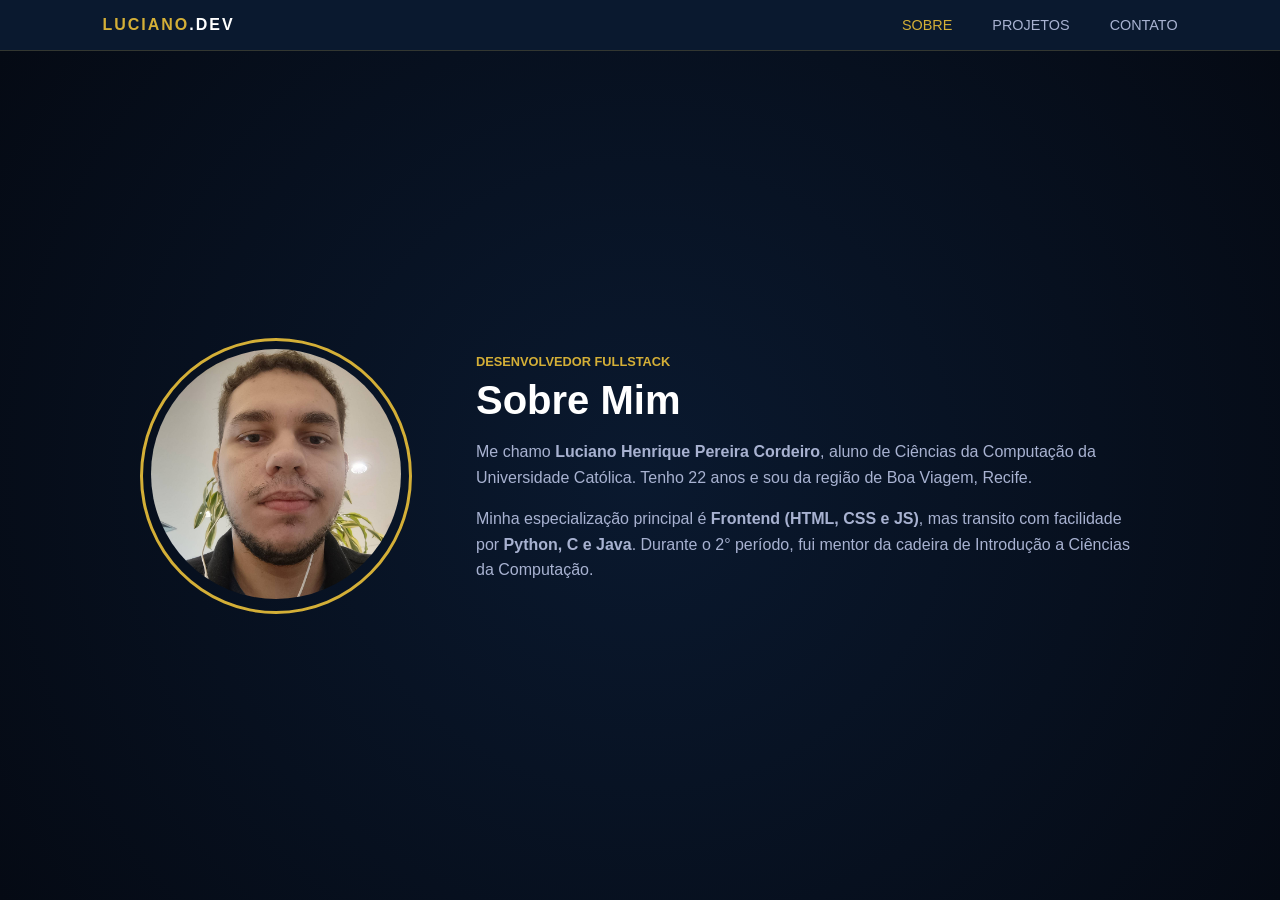
<file: index.html>
<!DOCTYPE html>
<html lang="pt-br">
<head>
    <meta charset="UTF-8">
    <meta name="viewport" content="width=device-width, initial-scale=1.0">
    <title>Luciano Henrique | Bio</title>
    <link rel="stylesheet" href="style.css">
    <link rel="stylesheet" href="https://cdnjs.cloudflare.com/ajax/libs/font-awesome/6.0.0/css/all.min.css">
</head>
<body>
    <nav>
        <div class="logo">LUCIANO<span>.DEV</span></div>
        <button class="menu-toggle" id="mobile-menu">
            <i class="fas fa-bars"></i>
        </button>
        <ul class="nav-links">
            <li><a href="index.html" class="active">Sobre</a></li>
            <li><a href="projetos.html">Projetos</a></li>
            <li><a href="contato.html">Contato</a></li>
        </ul>
    </nav>

    <main class="container page-fade">
        <section class="perfil">
            <div class="foto-frame">
                <img src="perfil.jpg" alt="Luciano Henrique">
            </div>
            <div class="bio">
                <span class="tag">Desenvolvedor Fullstack</span>
                <h1>Sobre Mim</h1>
                <p>
                    Me chamo <strong>Luciano Henrique Pereira Cordeiro</strong>, aluno de Ciências da Computação da Universidade Católica. 
                    Tenho 22 anos e sou da região de Boa Viagem, Recife.
                </p>
                <p>
                    Minha especialização principal é <strong>Frontend (HTML, CSS e JS)</strong>, mas transito com facilidade por 
                    <strong>Python, C e Java</strong>. Durante o 2° período, fui mentor da cadeira de Introdução a Ciências da Computação.
                </p>
                <p id="data"></p>
            </div>
        </section>
    </main>
    <script src="script.js"></script>
</body>
</html>
</file>
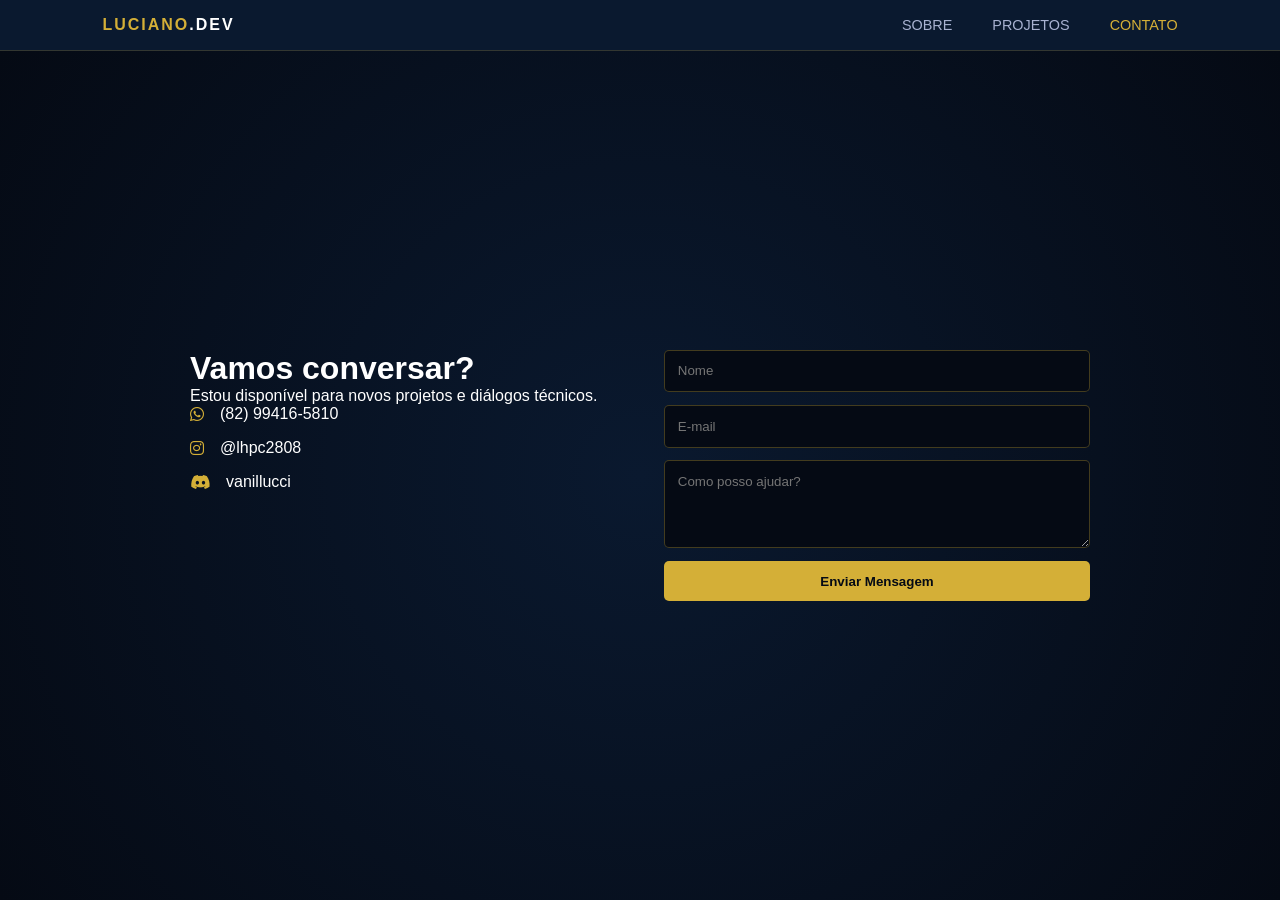
<file: contato.html>
<!DOCTYPE html>
<html lang="pt-br">
<head>
    <meta charset="UTF-8">
    <meta name="viewport" content="width=device-width, initial-scale=1.0">
    <title>Luciano Henrique | Contato</title>
    <link rel="stylesheet" href="style.css">
    <link rel="stylesheet" href="https://cdnjs.cloudflare.com/ajax/libs/font-awesome/6.0.0/css/all.min.css">
</head>
<body>
    <nav>
        <div class="logo">LUCIANO<span>.DEV</span></div>
        <button class="menu-toggle" id="mobile-menu">
            <i class="fas fa-bars"></i>
        </button>
        <ul class="nav-links">
            <li><a href="index.html">Sobre</a></li>
            <li><a href="projetos.html">Projetos</a></li>
            <li><a href="contato.html" class="active">Contato</a></li>
        </ul>
    </nav>

    <main class="container page-fade">
        <div class="contato-grid">
            <div class="contato-info">
                <h1>Vamos conversar?</h1>
                <p>Estou disponível para novos projetos e diálogos técnicos.</p>
                <div class="social-list">
                    <a href="https://wa.me/5582994165810" class="s-link"><i class="fab fa-whatsapp"></i> (82) 99416-5810</a>
                    <a href="https://www.instagram.com/lhpc2808/" class="s-link"><i class="fab fa-instagram"></i> @lhpc2808</a>
                    <div class="s-link"><i class="fab fa-discord"></i> vanillucci</div>
                </div>
            </div>

            <form class="contato-form" action="https://formspree.io/f/lhpc2808@gmail.com" method="POST">
                <input type="text" name="name" placeholder="Nome" required>
                <input type="email" name="email" placeholder="E-mail" required>
                <textarea name="message" placeholder="Como posso ajudar?" rows="4" required></textarea>
                <button type="submit">Enviar Mensagem</button>
            </form>
        </div>
    </main>
    <script src="script.js"></script>
</body>
</html>
</file>
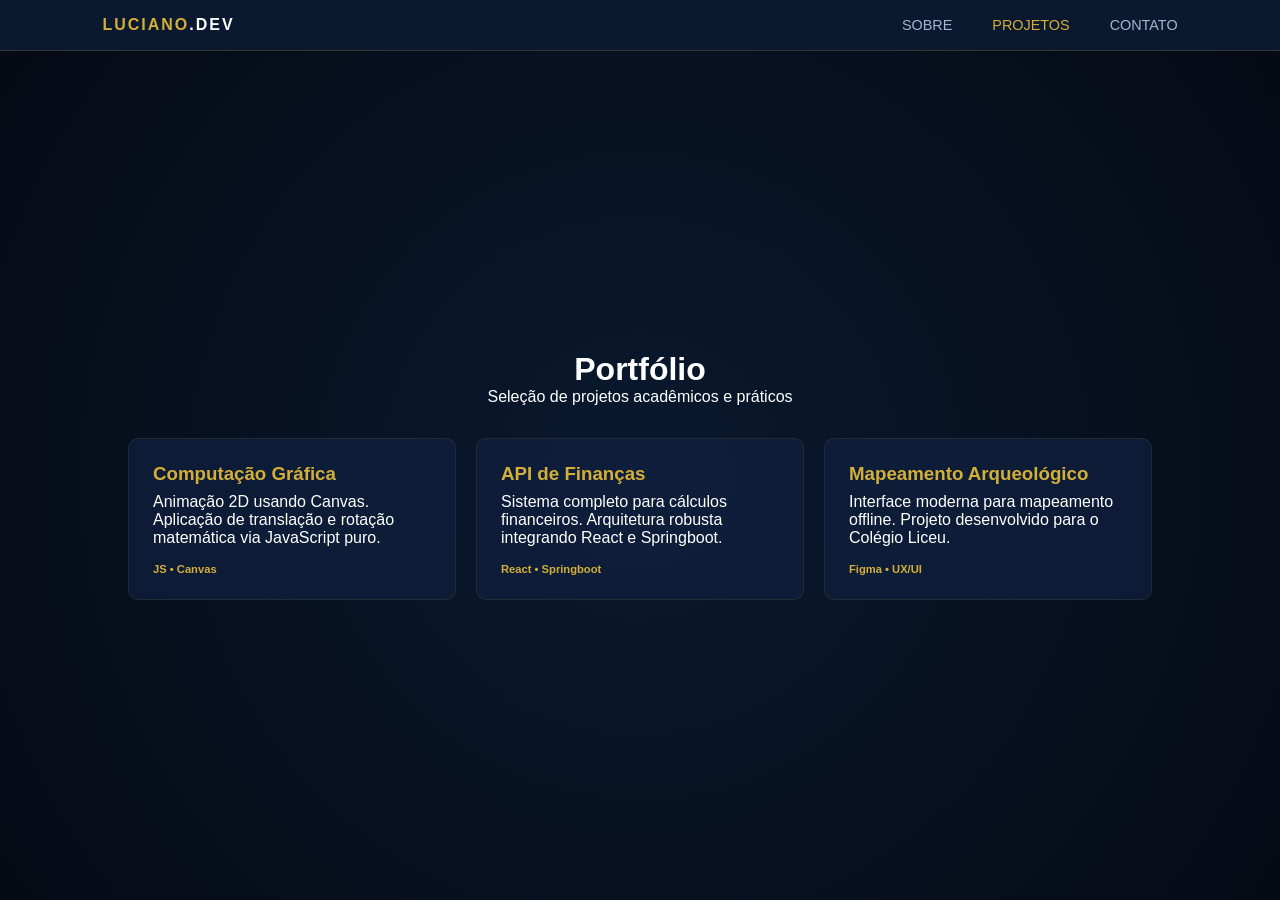
<file: projetos.html>
<!DOCTYPE html>
<html lang="pt-br">
<head>
    <meta charset="UTF-8">
    <meta name="viewport" content="width=device-width, initial-scale=1.0">
    <title>Luciano Henrique | Projetos</title>
    <link rel="stylesheet" href="style.css">
    <link rel="stylesheet" href="https://cdnjs.cloudflare.com/ajax/libs/font-awesome/6.0.0/css/all.min.css">
</head>
<body>
    <nav>
        <div class="logo">LUCIANO<span>.DEV</span></div>
        <button class="menu-toggle" id="mobile-menu">
            <i class="fas fa-bars"></i>
        </button>
        <ul class="nav-links">
            <li><a href="index.html">Sobre</a></li>
            <li><a href="projetos.html" class="active">Projetos</a></li>
            <li><a href="contato.html">Contato</a></li>
        </ul>
    </nav>

    <main class="container page-fade">
        <div class="section-header">
            <h1>Portfólio</h1>
            <p>Seleção de projetos acadêmicos e práticos</p>
        </div>
        
        <div class="grid-projetos">
            <a href="https://github.com/Lucci268/ProjetoCGI" target="_blank" class="card">
                <h3>Computação Gráfica</h3>
                <p>Animação 2D usando Canvas. Aplicação de translação e rotação matemática via JavaScript puro.</p>
                <div class="tech-stack">JS • Canvas</div>
            </a>

            <a href="https://github.com/Lucci268/ProjetoAPIFinancas" target="_blank" class="card">
                <h3>API de Finanças</h3>
                <p>Sistema completo para cálculos financeiros. Arquitetura robusta integrando React e Springboot.</p>
                <div class="tech-stack">React • Springboot</div>
            </a>

            <a href="https://shove-desk-00542674.figma.site/" target="_blank" class="card">
                <h3>Mapeamento Arqueológico</h3>
                <p>Interface moderna para mapeamento offline. Projeto desenvolvido para o Colégio Liceu.</p>
                <div class="tech-stack">Figma • UX/UI</div>
            </a>
        </div>
    </main>
    <script src="script.js"></script>
</body>
</html>
</file>
<file: style.css>
:root {
    --bg-deep: #050a14;
    --bg-navy: #0a192f;
    --gold: #d4af37;
    --gold-bright: #fbc02d;
    --text-pure: #ffffff;
    --text-dim: #a8b2d1;
}

* { margin: 0; padding: 0; box-sizing: border-box; font-family: 'Inter', sans-serif; }

body {
    background-color: var(--bg-deep);
    color: var(--text-pure);
    height: 100vh;
    display: flex;
    flex-direction: column;
    overflow: hidden;
}

nav {
    padding: 1rem 8%;
    display: flex;
    justify-content: space-between;
    align-items: center;
    background: var(--bg-navy);
    border-bottom: 1px solid rgba(212, 175, 55, 0.2);
    z-index: 1000;
}

.logo { font-weight: 800; letter-spacing: 2px; color: var(--gold); }
.logo span { color: var(--text-pure); }

.nav-links { display: flex; list-style: none; gap: 2.5rem; }
.nav-links a { 
    text-decoration: none; 
    color: var(--text-dim); 
    font-size: 0.9rem; 
    text-transform: uppercase;
    transition: 0.3s;
}
.nav-links a:hover, .nav-links a.active { color: var(--gold); }

.menu-toggle {
    display: none;
    background: none;
    border: none;
    color: var(--gold);
    font-size: 1.5rem;
    cursor: pointer;
}

.container {
    flex: 1;
    display: flex;
    flex-direction: column;
    justify-content: center;
    align-items: center;
    padding: 0 10%;
    background: radial-gradient(circle at center, var(--bg-navy) 0%, var(--bg-deep) 100%);
}

.perfil { display: flex; align-items: center; gap: 4rem; max-width: 1000px; }
.foto-frame {
    border: 3px solid var(--gold);
    border-radius: 50%;
    padding: 8px;
}
.foto-frame img { width: 250px; height: 250px; border-radius: 50%; object-fit: cover; }
.tag { color: var(--gold); font-size: 0.8rem; font-weight: bold; text-transform: uppercase; }
.bio h1 { font-size: 2.5rem; margin: 0.5rem 0 1rem; }
.bio p { color: var(--text-dim); line-height: 1.6; margin-bottom: 1rem; }

.section-header { text-align: center; margin-bottom: 2rem; }
.grid-projetos { display: grid; grid-template-columns: repeat(3, 1fr); gap: 20px; width: 100%; max-width: 1100px; }
.card {
    background: rgba(17, 34, 64, 0.7);
    padding: 1.5rem;
    border-radius: 10px;
    text-decoration: none;
    color: inherit;
    border: 1px solid rgba(212, 175, 55, 0.1);
    transition: 0.4s;
}
.card:hover { transform: translateY(-5px); border-color: var(--gold); }
.card h3 { color: var(--gold); margin-bottom: 0.5rem; }
.tech-stack { margin-top: 1rem; font-size: 0.7rem; color: var(--gold); font-weight: bold; }

.contato-grid { display: grid; grid-template-columns: 1fr 1fr; gap: 3rem; width: 100%; max-width: 900px; }
.s-link { display: flex; align-items: center; gap: 1rem; color: var(--text-pure); text-decoration: none; margin-bottom: 1rem; }
.s-link i { color: var(--gold); }

.contato-form { display: flex; flex-direction: column; gap: 0.8rem; }
.contato-form input, .contato-form textarea {
    background: #050a14;
    border: 1px solid rgba(212, 175, 55, 0.3);
    padding: 0.8rem;
    color: white;
    border-radius: 5px;
}
.contato-form button {
    background: var(--gold);
    color: var(--bg-deep);
    padding: 0.8rem;
    border: none;
    font-weight: bold;
    cursor: pointer;
    border-radius: 5px;
}

.page-fade { animation: fadeIn 0.6s ease-in; }
@keyframes fadeIn { from { opacity: 0; } to { opacity: 1; } }

@media (max-width: 768px) {
    body { overflow-y: auto; }
    .menu-toggle { display: block; }
    .nav-links {
        display: none;
        flex-direction: column;
        position: absolute;
        top: 60px;
        left: 0;
        width: 100%;
        background: var(--bg-navy);
        padding: 2rem;
        text-align: center;
        border-bottom: 1px solid var(--gold);
    }
    .nav-links.active { display: flex; }
    .perfil, .contato-grid { flex-direction: column; gap: 2rem; text-align: center; }
    .grid-projetos { grid-template-columns: 1fr; }
    .container { padding: 4rem 5%; }
    .foto-frame img { width: 180px; height: 180px; }
}
</file>
